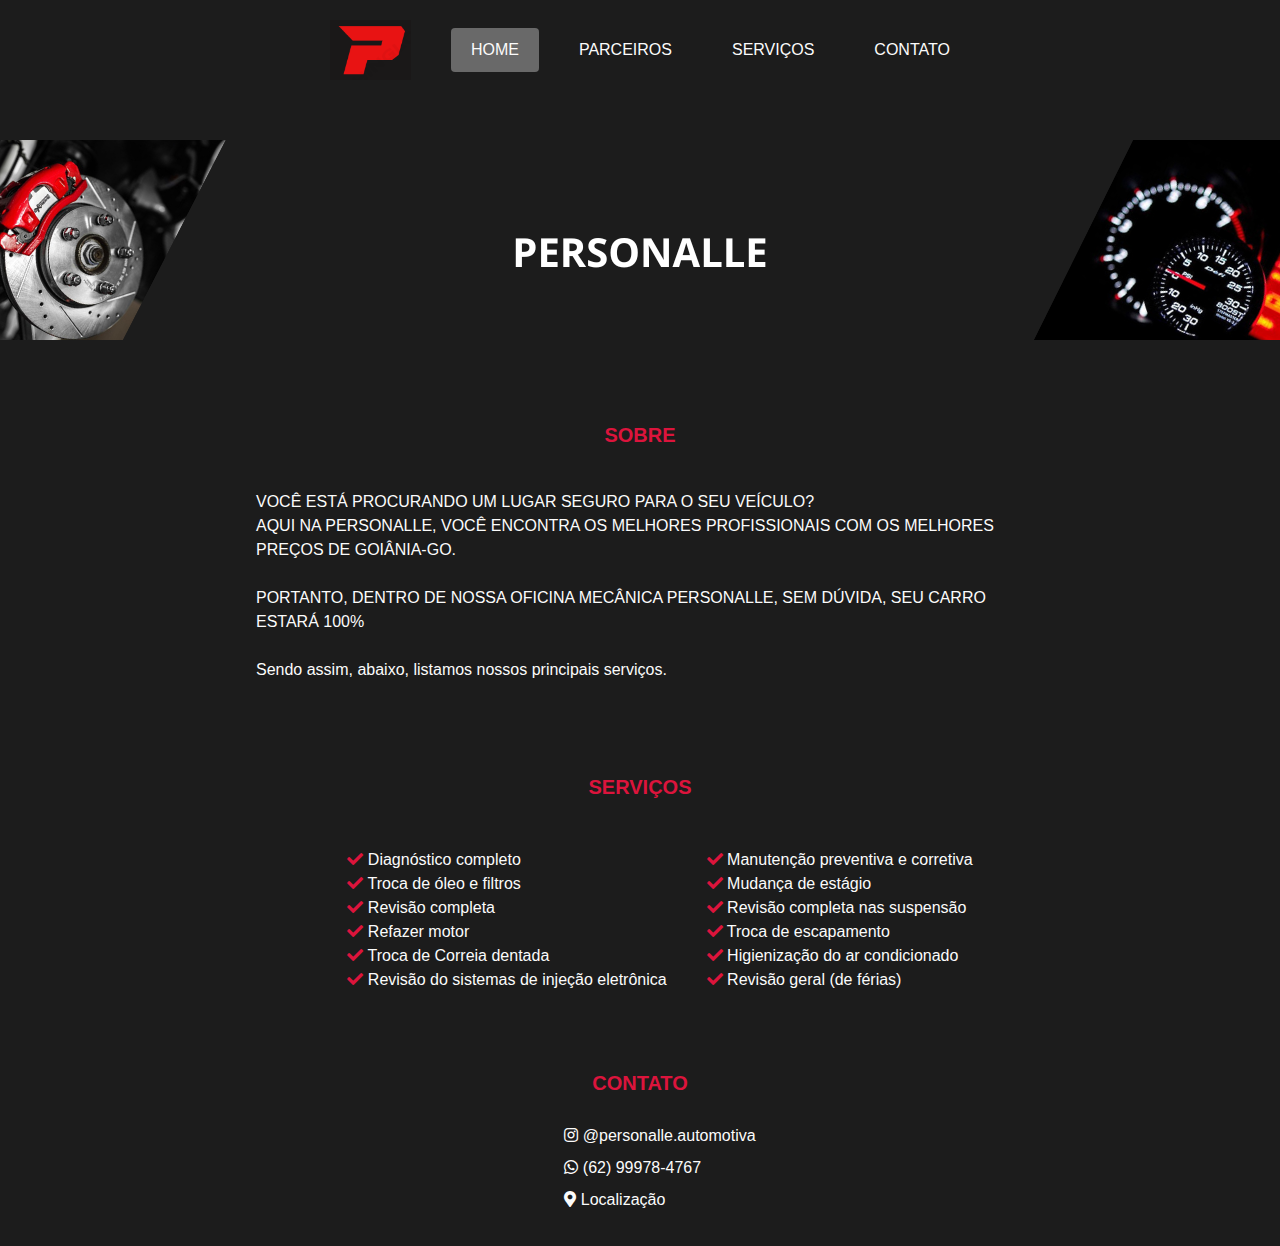
<file: index.html>
<!DOCTYPE html>
<html lang="en">
  <head>
    <meta charset="UTF-8" />
    <meta name="viewport" content="width=device-width, initial-scale=1.0" />
    <title>Personalle Automotiva</title>
    <link
      rel="stylesheet"
      href="https://cdnjs.cloudflare.com/ajax/libs/font-awesome/5.15.3/css/all.min.css"
    />
    <link rel="stylesheet" type="text/css" href="global.css" />
    <link rel="stylesheet" type="text/css" href="css/styles.css" />
  </head>
  <body>
    <header>
      <nav class="navbar">
        <a class="navbar-item" href="index.html"
          ><img id="logo-site" src="public/img/logo.png" alt="logo"
        /></a>
        <input type="checkbox" id="menu-toggle" class="menu-toggle" />
        <label for="menu-toggle" class="menu-icon"
          ><i class="fas fa-bars"></i
        ></label>
        <div class="menu">
          <a class="navbar-item active" href="index.html">HOME</a>
          <a class="navbar-item" href="parceiros.html">PARCEIROS</a>
          <a class="navbar-item" href="#s-servicos">SERVIÇOS</a>
          <a class="navbar-item" href="#contato">CONTATO</a>
        </div>
      </nav>
    </header>

    <section id="s-banner-p">
      <div class="img-banner">
        <img
          class="img-sobre"
          src="public/img/banner.png"
          alt="banner principal"
        />
      </div>
    </section>

    <section id="s-sobre">
      <div class="row title">
        <h2>SOBRE</h2>
      </div>
      <div class="column">
        <div class="content">
          <p>
            VOCÊ ESTÁ PROCURANDO UM LUGAR SEGURO PARA O SEU VEÍCULO? <br />
            AQUI NA PERSONALLE, VOCÊ ENCONTRA OS MELHORES PROFISSIONAIS COM OS
            MELHORES PREÇOS DE GOIÂNIA-GO.
          </p>
          <p>
            <br />PORTANTO, DENTRO DE NOSSA OFICINA MECÂNICA PERSONALLE, SEM
            DÚVIDA, SEU CARRO ESTARÁ 100%
          </p>
          <br />
          <p>Sendo assim, abaixo, listamos nossos principais serviços.</p>
        </div>
      </div>
    </section>

    <section id="s-servicos">
      <div class="row title">
        <h2>SERVIÇOS</h2>
      </div>
      <div class="row" id="list-service">
        <div class="list">
          <ul class="col no-bullets">
            <li><i class="fas fa-check"></i> Diagnóstico completo</li>
            <li><i class="fas fa-check"></i> Troca de óleo e filtros</li>
            <li><i class="fas fa-check"></i> Revisão completa</li>
            <li><i class="fas fa-check"></i> Refazer motor</li>
            <li><i class="fas fa-check"></i> Troca de Correia dentada</li>
            <li>
              <i class="fas fa-check"></i> Revisão do sistemas de injeção
              eletrônica
            </li>
          </ul>
        </div>
        <div class="list">
          <ul class="col no-bullets">
            <li>
              <i class="fas fa-check"></i> Manutenção preventiva e corretiva
            </li>
            <li><i class="fas fa-check"></i> Mudança de estágio</li>
            <li><i class="fas fa-check"></i> Revisão completa nas suspensão</li>
            <li><i class="fas fa-check"></i> Troca de escapamento</li>
            <li>
              <i class="fas fa-check"></i> Higienização do ar condicionado
            </li>
            <li><i class="fas fa-check"></i> Revisão geral (de férias)</li>
          </ul>
        </div>
      </div>
    </section>

    <footer id="contato">
      <div class="row">
        <h2>CONTATO</h2>
      </div>
      <div class="row">
        <div class="contato contato-rede">
          <ul class="no-bullets">
            <li>
              <a
                href="https://www.instagram.com/personalle.automotiva/"
                target="_blank"
                ><i class="fab fa-instagram"></i> @personalle.automotiva</a
              >
            </li>
            <li>
              <a
                href="https://api.whatsapp.com/send?phone=62999784767"
                target="_blank"
                ><i class="fab fa-whatsapp"></i> (62) 99978-4767</a
              >
            </li>
            <li>
              <a
                href="https://maps.app.goo.gl/fFB7w8CFkCKrpcEN6?g_st=iw"
                target="_blank"
                ><i class="fas fa-map-marker-alt"></i> Localização</a
              >
            </li>
          </ul>
        </div>
      </div>
    </footer>
  </body>
</html>
</file>
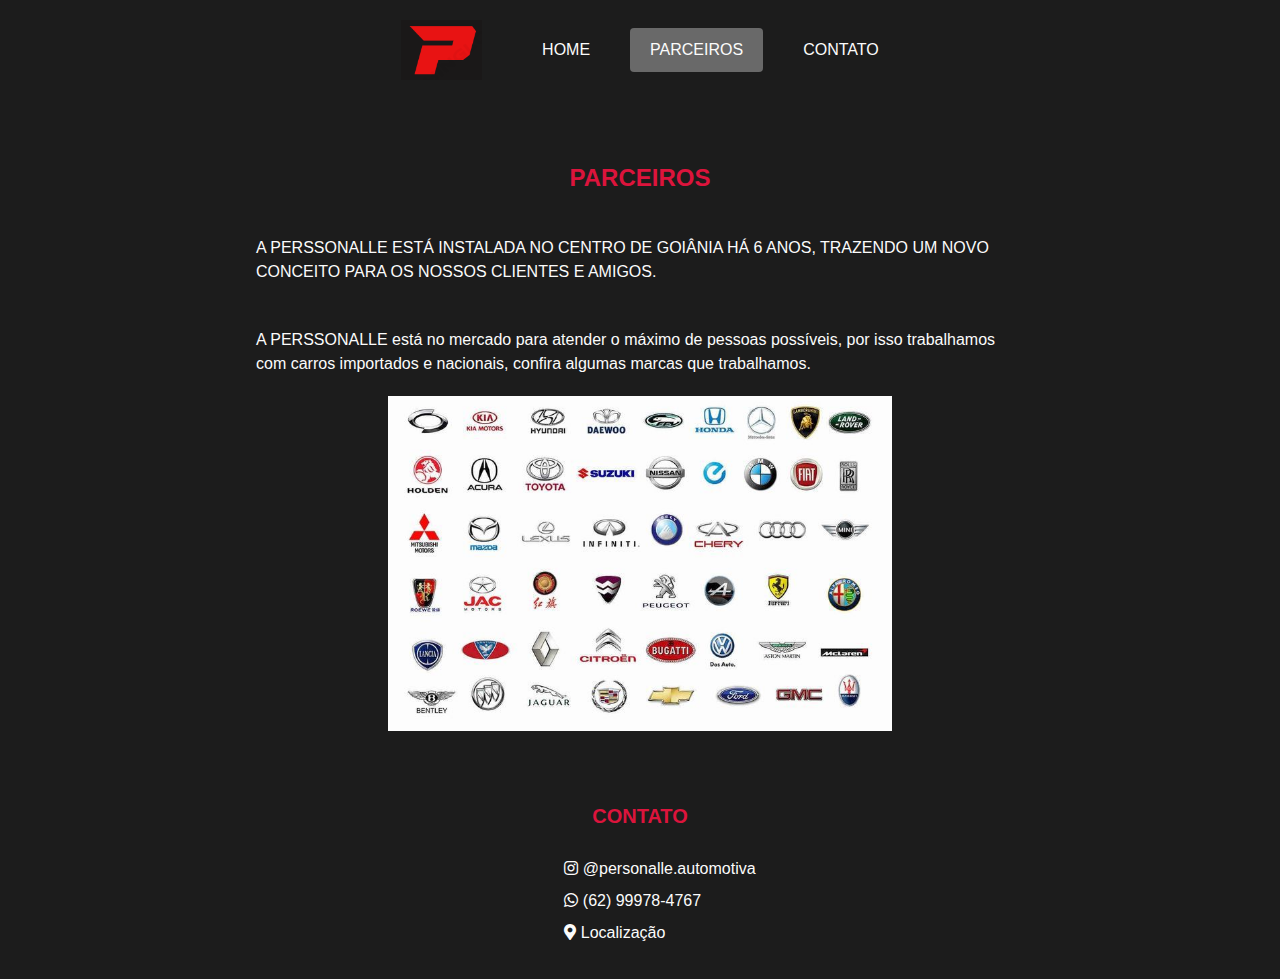
<file: parceiros.html>
<!DOCTYPE html>
<html lang="en">
  <head>
    <meta charset="UTF-8" />
    <meta name="viewport" content="width=device-width, initial-scale=1.0" />
    <title>PARCEIROS</title>
    <link
      rel="stylesheet"
      href="https://cdnjs.cloudflare.com/ajax/libs/font-awesome/5.15.3/css/all.min.css"
    />
    <link rel="stylesheet" type="text/css" href="global.css" />
    <link rel="stylesheet" type="text/css" href="css/styles.css" />
  </head>
  <body>
    <header>
      <nav class="navbar">
        <a class="navbar-item" href="index.html"
          ><img id="logo-site" src="public/img/logo.png" alt="logo"
        /></a>
        <input type="checkbox" id="menu-toggle" class="menu-toggle" />
        <label for="menu-toggle" class="menu-icon"
          ><i class="fas fa-bars"></i
        ></label>
        <div class="menu">
          <a class="navbar-item" href="index.html">HOME</a>
          <a class="navbar-item active" href="#">PARCEIROS</a>
          <a class="navbar-item" href="#contato">CONTATO</a>
        </div>
      </nav>
    </header>
    <section id="parceiros">
      <div class="row title">
        <h1>PARCEIROS</h1>
      </div>
      <div class="column">
        <div class="content">
          <p>
            A PERSSONALLE ESTÁ INSTALADA NO CENTRO DE GOIÂNIA HÁ 6 ANOS,
            TRAZENDO UM NOVO CONCEITO PARA OS NOSSOS CLIENTES E AMIGOS.
          </p>
        </div>
        <br />
        <div class="content">
          <p>
            A PERSSONALLE está no mercado para atender o máximo de pessoas
            possíveis, por isso trabalhamos com carros importados e nacionais,
            confira algumas marcas que trabalhamos.
          </p>
        </div>
        <div class="img-box">
          <img
            class="parceiros-img"
            src="public/img/parceiros-img.jpg"
            alt="Parceiros e marcas"
          />
        </div>
      </div>
    </section>

    <footer id="contato">
      <div class="row">
        <h2>CONTATO</h2>
      </div>
      <div class="row">
        <div class="contato contato-rede">
          <ul class="no-bullets">
            <li>
              <a
                href="https://www.instagram.com/personalle.automotiva/"
                target="_blank"
                ><i class="fab fa-instagram"></i> @personalle.automotiva</a
              >
            </li>
            <li>
              <a
                href="https://api.whatsapp.com/send?phone=62999784767"
                target="_blank"
                ><i class="fab fa-whatsapp"></i> (62) 99978-4767</a
              >
            </li>
            <li>
              <a
                href="https://maps.app.goo.gl/fFB7w8CFkCKrpcEN6?g_st=iw"
                target="_blank"
                ><i class="fas fa-map-marker-alt"></i> Localização</a
              >
            </li>
          </ul>
        </div>
      </div>
    </footer>
  </body>
</html>
</file>
<file: global.css>
body,
html {
  margin: 0;
  padding: 0;
}

body {
  font-family: Arial, sans-serif;
  font-size: 16px;
  line-height: 1.5;
  background-color: #1c1c1c;
  color: #fbfbfb;
}

a {
  color: #fbfbfb;
  text-decoration: none;
}

a:hover {
  text-decoration: underline;
  text-decoration-color: #dc143c;
}

h1,
h2,
h3,
h4,
h5,
h6 {
  margin: 0;
  padding: 0;
  font-weight: bold;
  color: #dc143c;
}

h1 {
  font-size: 24px;
}

h2 {
  font-size: 20px;
}

h3 {
  font-size: 18px;
}

p {
  margin: 0;
  padding: 0;
}
</file>
<file: css/styles.css>
section {
  margin-top: 60px;
}
footer {
  margin-top: 60px;
}

.navbar {
  margin-top: 20px;
  height: 60px;
  display: flex;
  justify-content: center;
  align-items: center;
}

.navbar-item {
  display: flex;
  margin: 0 10px;
  padding: 10px 20px;
  color: #fbfbfb;
  text-decoration: none;
}

.navbar-item.active {
  background-color: #696969;
  border-radius: 4px;
}

@media (max-width: 768px) {
  .navbar {
    flex-direction: row;
    justify-content: space-between;
    align-items: center;
  }

  .menu-toggle {
    display: none;
  }

  .menu-icon {
    font-size: 24px;
    color: #fbfbfb;
    cursor: pointer;
    padding: 10px;
  }

  .menu {
    display: none;
    flex-direction: column;
    background-color: #363636;
    position: absolute;
    top: 60px;
    left: 0;
    width: 100%;
    padding: 20px;
  }

  .menu a {
    margin-bottom: 10px;
    color: #fbfbfb;
    text-decoration: none;
  }

  .menu-toggle:checked ~ .menu {
    display: flex;
  }
  .content {
    width: 80%;
  }

  .img-box img {
    align-self: center;
    padding: 10px;
  }
  #list-service {
    display: flex;
    flex-direction: column;
  }
  .list {
    width: 96%;
  }
}

@media (min-width: 769px) {
  .menu-toggle {
    display: none;
  }

  .menu-icon {
    display: none;
  }

  .menu {
    display: flex !important;
    justify-content: flex-end;
    align-items: center;
  }

  .menu a {
    margin: 0 10px;
  }
}

.row {
  display: flex;
  flex-direction: row;
  justify-content: center;
  margin-top: 10px;
  margin-bottom: 10px;
}
.column {
  display: flex;
  flex-direction: column;
  justify-content: center;
  margin-top: 10px;
  margin-bottom: 10px;
}

.contato {
  display: flex;

  justify-content: center;
}

.contato ul li {
  margin-bottom: 8px;
  text-decoration: none;
}

.content {
  width: 60%;
  align-self: center;
  padding: 10px;
}
.img-box {
  display: flex;

  flex-direction: column;
  justify-content: center;
  align-items: center;
  padding: 10px;
}
.img-box img {
  width: 40%;
}

.img-sobre {
  width: 100%;
  align-self: center;
}
.img-banner {
  display: flex;

  justify-content: center;
}

.title {
  padding-top: 20px;
  padding-bottom: 20px;
}

.no-bullets {
  list-style-type: none;
}

.no-bullets li:hover {
  font-size: 20px;
  color: #dc143c;
}

.fa-check {
  color: #dc143c;
}

#logo-site {
  height: 60px;
}
</file>
